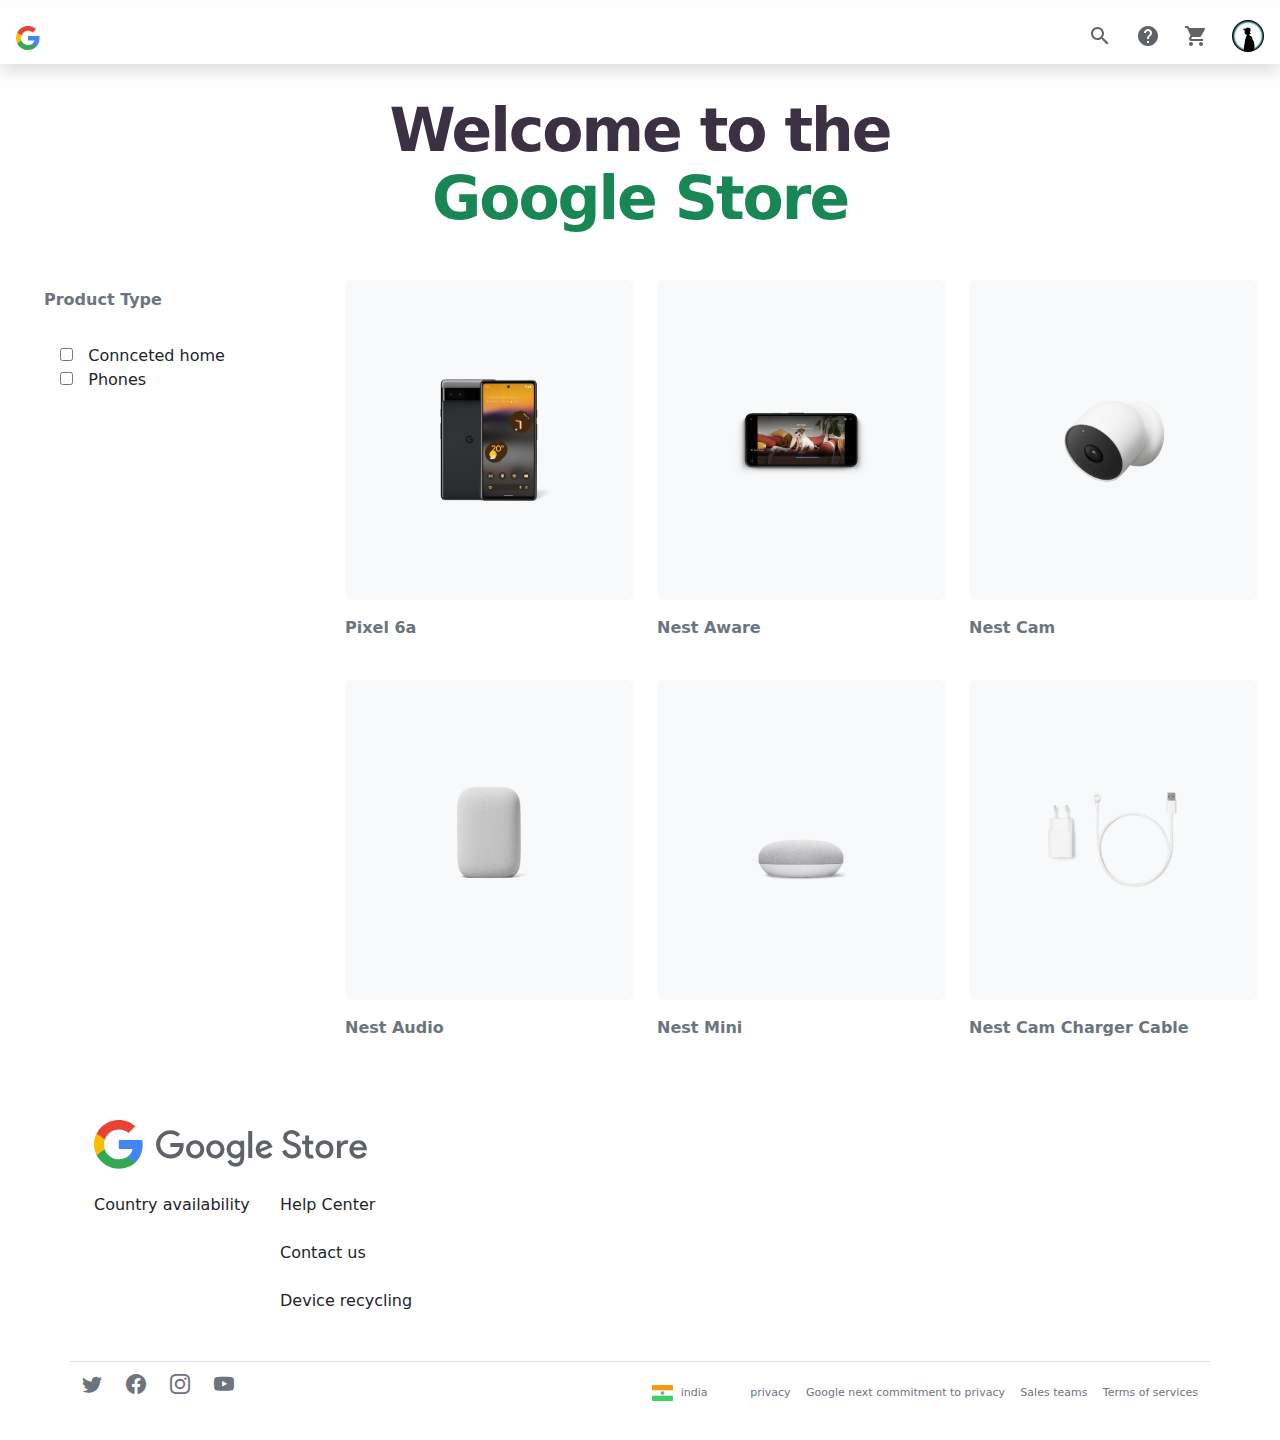
<file: index.html>
<!DOCTYPE html>
<html lang="en">

<head>
    <meta charset="UTF-8">
    <meta http-equiv="X-UA-Compatible" content="IE=edge">
    <meta name="viewport" content="width=device-width, initial-scale=1.0">
    <title>Google Store for Google Made Devices & Accessories</title>
    <link rel="icon" href="./assets/favicon.png">
    <link rel="stylesheet" href="./css/bootstrap.css">
    <link rel="stylesheet" href="./css/style.css">
    <link rel="stylesheet" href="https://cdn.jsdelivr.net/npm/bootstrap-icons@1.3.0/font/bootstrap-icons.css">
    <script src="https://cdn.jsdelivr.net/npm/@popperjs/core@2.11.6/dist/umd/popper.min.js" integrity="sha384-oBqDVmMz9ATKxIep9tiCxS/Z9fNfEXiDAYTujMAeBAsjFuCZSmKbSSUnQlmh/jp3" crossorigin="anonymous"></script>
    <script src="./js/bootstrap.js"></script>
</head>

<body>

    <!-- Navigation  -->
    <nav class="navbar navbar-expand-lg bg-white fixed-top ">
        <div class="container-fluid shadow py-2 px-3">
            <a class="navbar-brand" href="#">
                <svg viewBox="0 0 24 24" class="google-logo">
                    <g class="">
                        <path fill="#4285F4"
                            d="M23.49 12.27c0-.79-.07-1.54-.19-2.27H12v4.51h6.47c-.29 1.48-1.14 2.73-2.4 3.58v3h3.86c2.26-2.09 3.56-5.17 3.56-8.82z">
                        </path>
                        <path fill="#34A853"
                            d="M12 24c3.24 0 5.95-1.08 7.93-2.91l-3.86-3c-1.08.72-2.45 1.16-4.07 1.16-3.13 0-5.78-2.11-6.73-4.96H1.29v3.09C3.26 21.3 7.31 24 12 24z">
                        </path>
                        <path fill="#FBBC05"
                            d="M5.27 14.29c-.25-.72-.38-1.49-.38-2.29s.14-1.57.38-2.29V6.62H1.29C.47 8.24 0 10.06 0 12s.47 3.76 1.29 5.38l3.98-3.09z">
                        </path>
                        <path fill="#EA4335"
                            d="M12 4.75c1.77 0 3.35.61 4.6 1.8l3.42-3.42C17.95 1.19 15.24 0 12 0 7.31 0 3.26 2.7 1.29 6.62l3.98 3.09c.95-2.85 3.6-4.96 6.73-4.96z">
                        </path>
                    </g>
                </svg>
            </a>

            <div class="d-flex gap-4 align-items-center">
                <svg viewBox="0 0 24 24" class="search" fill="rgb(95,99,104)">
                    <g class="">
                        <path
                            d="M15.5,14h-0.8l-0.3-0.3c1-1.1,1.6-2.6,1.6-4.2C16,5.9,13.1,3,9.5,3S3,5.9,3,9.5C3,13.1,5.9,16,9.5,16c1.6,0,3.1-0.6,4.2-1.6 l0.3,0.3v0.8l5,5l1.5-1.5L15.5,14z M9.5,14C7,14,5,12,5,9.5C5,7,7,5,9.5,5S14,7,14,9.5C14,12,12,14,9.5,14z">
                        </path>
                    </g>
                </svg>
                <svg viewBox="0 0 24 24" fill="rgb(95,99,104)" class="qustion">
                    <g class="">
                        <path
                            d="M12 2C6.48 2 2 6.48 2 12s4.48 10 10 10 10-4.48 10-10S17.52 2 12 2zm1 17h-2v-2h2v2zm2.07-7.75l-.9.92C13.45 12.9 13 13.5 13 15h-2v-.5c0-1.1.45-2.1 1.17-2.83l1.24-1.26c.37-.36.59-.86.59-1.41 0-1.1-.9-2-2-2s-2 .9-2 2H8c0-2.21 1.79-4 4-4s4 1.79 4 4c0 .88-.36 1.68-.93 2.25z">
                        </path>
                    </g>
                </svg>

                <svg viewBox="0 0 24 24" fill="rgb(95,99,104)" class="cart">
                    <g class="">
                        <path
                            d="M7,18c-1.1,0-2,0.9-2,2s0.9,2,2,2s2-0.9,2-2S8.1,18,7,18z M1,4h2l3.6,7.6L5.2,14C5.1,14.3,5,14.7,5,15c0,1.1,0.9,2,2,2h12 v-2H7.4c-0.1,0-0.2-0.1-0.2-0.2c0,0,0-0.1,0-0.1L8.1,13h7.4c0.8,0,1.4-0.4,1.7-1l3.6-6.5C21,5.3,21,5.2,21,5c0-0.6-0.4-1-1-1H5.2 L4.8,3.1C4.5,2.5,3.8,2,3,2H1V4z M17,18c-1.1,0-2,0.9-2,2s0.9,2,2,2s2-0.9,2-2S18.1,18,17,18z">
                        </path>
                    </g>
                </svg>
                <img class="profile rounded-circle" src="./assets/profile.jpg" alt="">
            </div>
        </div>
    </nav>
    <br>

    <!-- main -->
    <div class="container mt-5 text-center py-4 ">
        <h1 class=" heading ">Welcome to the <br>
            <span class="text-success">Google Store</span>
        </h1>
    </div>

    <!-- section -->

    <div class="container-fluid px-2 ">
        <div class="row">
            <div class="col-sm-12 col-lg-3 col-xl-3 col-xxl-3 bg-body-light py-4 px-5">
                <p class="fw-bold text-secondary">Product Type 
                    <a  data-bs-toggle="collapse"  href="#multiCollapseExample1" role="button" aria-expanded="false" aria-controls="multiCollapseExample1" 
                    class="bi bi-arrow-down"></a></p>

                <form class="collapse multi-collapse  " id="multiCollapseExample1">
                    
                    <div class="card card-body hide-lg w-100 h-25 ">
                        <input type="checkbox"> &nbsp; Connceted home <br>
                        <input type="checkbox"> &nbsp; Phones <br>
                        <input type="submit" class="btn btn-outline-dark text-secondary" value="Apply">
                      </div>
                </form>
                <div class="card card-body hide w-100 h-25">
                    <input type="checkbox"> &nbsp; Connceted home <br>
                    <input type="checkbox"> &nbsp; Phones
                  </div>
            </div>
            <div class="col-sm-12 col-lg-9 col-xl-9 col-xxl-9 py-3 d-flex flex-wrap gap-4 justify-content-center list-item">

              <a href="./pages/pixel.html">
                <div class="card-outline">
                    <div class="card bg-body-tertiary ">
                        <img src="./assets/pixel.png" class="card-img-top" alt="pixel">
                    </div>
                    <p class="fw-bold text-secondary pt-3">Pixel 6a</p>
                </div>
              </a>

                <div class="card-outline">
                <div class="card bg-body-tertiary ">
                    <img src="./assets/pixel-1.png" class="card-img-top" alt="pixel">
                </div>
                <p class="fw-bold text-secondary pt-3">Nest Aware</p>
            </div>

            <div class="card-outline">
                <div class="card bg-body-tertiary ">
                    <img src="./assets/nest aware.png" class="card-img-top" alt="pixel">
                </div>
                <p class="fw-bold text-secondary pt-3">Nest Cam</p>
            </div>

            <div class="card-outline">
                <div class="card bg-body-tertiary">
                    <img src="./assets/nest audio.png" class="card-img-top" alt="pixel">
                </div>
                <p class="fw-bold text-secondary pt-3">Nest Audio</p>
            </div>

            <div class="card-outline">
                <div class="card bg-body-tertiary">
                    <img src="./assets/nest mini.png" class="card-img-top" alt="pixel">
                </div>
                <p class="fw-bold text-secondary pt-3">Nest Mini</p>
            </div>
            
            <div class="card-outline">
                <div class="card bg-body-tertiary">
                    <img src="./assets/charger.png" class="card-img-top" alt="pixel">
                </div>
                <p class="fw-bold text-secondary pt-3">Nest Cam Charger Cable</p>
            </div>

            </div>
        </div>
    </div>



    <!-- section 2  -->

    <div class="container h-100  px-4 py-5">
        <div class="row">
            <div class="col-12 mb-4">
        <svg viewBox="0 0 867 155" class="w-25"><g class=""><g fill="#5F6368"><path d="M865.7 108c-2.4 4.3-5.8 8-9.9 10.7-4.3 2.9-9.5 4.3-15.8 4.3-3.9 0-7.8-.7-11.4-2.2-3.4-1.4-6.5-3.5-9.1-6.1-2.6-2.7-4.6-5.8-6-9.3-2.8-7.4-2.9-15.6-.1-23.1 1.3-3.4 3.2-6.6 5.7-9.3 2.5-2.7 5.5-4.9 8.8-6.4 3.6-1.6 7.5-2.4 11.5-2.4 3.9-.1 7.8.7 11.4 2.1 3.2 1.4 6.1 3.4 8.5 6 2.4 2.7 4.2 5.8 5.3 9.2 1.3 3.8 1.9 7.8 1.7 11.8 0 1-.1 2-.2 2.9h-42.3c.2 2.4.8 4.7 1.9 6.9 1 1.8 2.3 3.5 3.9 4.8 1.5 1.3 3.3 2.2 5.1 2.8 1.8.6 3.6.9 5.5.9 3.2.1 6.3-.8 8.9-2.6 2.3-1.7 4.3-3.9 5.7-6.4l10.9 5.4zm-11.6-21.3c-.2-1.3-.6-2.6-1.1-3.8-.6-1.4-1.5-2.7-2.6-3.8-1.3-1.3-2.8-2.3-4.5-3-2.1-.9-4.4-1.3-6.7-1.2-3.4-.1-6.7 1.1-9.3 3.2-2.6 2.2-4.5 5.2-5.2 8.6h29.4zM670.7 76.9h-9.6V66h9.6V49.3H683V66h13.4v10.9H683v24.9c0 1.3.1 2.5.4 3.8.2 1 .7 2 1.3 2.9 1.2 1.4 2.9 2.2 4.8 2.2.9 0 1.9-.1 2.8-.3.7-.2 1.4-.5 2.1-.8l3.8 10.9c-1.6.6-3.2 1.1-4.9 1.4-1.9.4-3.8.5-5.8.5-2.4 0-4.7-.4-6.9-1.2-1.9-.8-3.7-1.9-5.2-3.4-3.2-3.2-4.8-7.7-4.8-13.3l.1-27.6zM732.1 64.2c3.9 0 7.8.7 11.4 2.2 3.4 1.4 6.4 3.4 9 6.1 2.6 2.7 4.6 5.8 5.9 9.2 2.8 7.4 2.8 15.7 0 23.1-1.3 3.4-3.3 6.6-5.9 9.2-2.6 2.6-5.6 4.7-9 6.1-7.4 2.9-15.5 2.9-22.9 0-3.4-1.4-6.4-3.4-9-6.1-2.6-2.7-4.6-5.8-5.9-9.2-2.8-7.4-2.8-15.7 0-23.1 1.3-3.4 3.3-6.6 5.9-9.2 2.6-2.6 5.6-4.7 9-6.1 3.7-1.5 7.6-2.2 11.5-2.2zm0 46.6c2.1 0 4.1-.4 6-1.2 1.9-.8 3.7-2 5.2-3.4 1.6-1.6 2.8-3.4 3.6-5.5 1.8-4.8 1.8-10 0-14.8-.8-2.1-2-3.9-3.6-5.5-1.5-1.5-3.2-2.6-5.2-3.4a15.6 15.6 0 00-12 0c-1.9.8-3.7 2-5.2 3.4-1.6 1.6-2.8 3.4-3.6 5.5-1.8 4.8-1.8 10 0 14.8.8 2.1 2 3.9 3.6 5.5 1.5 1.5 3.2 2.6 5.2 3.4 1.9.7 3.9 1.2 6 1.2zM771.7 66h11.8v8.3h.7c.7-1.5 1.6-2.8 2.8-4 1.2-1.2 2.5-2.3 3.9-3.2 1.5-.9 3-1.6 4.6-2.1 1.5-.5 3.1-.8 4.7-.8s3.1.1 4.6.5c1.3.4 2.5.9 3.7 1.5l-4.1 11.1c-.8-.3-1.6-.5-2.4-.7-1.2-.2-2.4-.3-3.7-.3-1.9 0-3.8.4-5.6 1.2-1.7.8-3.2 2-4.4 3.4-1.3 1.5-2.3 3.2-3 5.1-.7 2-1.1 4.1-1.1 6.2v28.2h-12.5V66zM609.5 116.2c2.7 2 5.8 3.5 9 4.5 6.5 2 13.5 2 20.1.1 3.4-.9 6.5-2.5 9.3-4.5 2.8-2.1 5.1-4.8 6.8-7.8 1.9-3.5 2.8-7.4 2.7-11.4.1-3.3-.5-6.6-1.7-9.7-1.1-2.7-2.8-5.2-4.8-7.3-2.1-2.2-4.6-4-7.3-5.4-3-1.6-6.1-2.9-9.3-4l-5.5-2c-4.1-1.3-7.9-3.1-11.4-5.5-2.6-1.8-4.1-4.8-4.1-8 0-1.6.4-3.2 1.2-4.5.8-1.4 1.9-2.6 3.1-3.6 1.4-1.1 3-1.9 4.6-2.3 1.8-.6 3.7-.8 5.7-.8s4.1.3 6 1c1.6.6 3.1 1.5 4.5 2.5 1.2 1 2.3 2.2 3.1 3.5.6 1 1.2 2.1 1.6 3.2l11.4-4.8c-.7-1.9-1.7-3.7-2.7-5.4-1.4-2.2-3.1-4.1-5.2-5.8-2.4-1.9-5.1-3.4-7.9-4.4-3.5-1.2-7.2-1.8-11-1.7-3.7 0-7.4.6-10.9 1.9-3.1 1.1-6 2.9-8.5 5.1-2.3 2.1-4.2 4.6-5.5 7.4-1.3 2.8-2 5.9-2 9-.1 3.1.6 6.1 1.8 8.9 1.2 2.5 2.8 4.7 4.8 6.6 2 1.9 4.2 3.5 6.6 4.8 2.3 1.3 4.7 2.3 7.2 3.2l5.5 2c2.8 1 5.5 2.1 8.2 3.4 2 .9 3.9 2.1 5.6 3.6 1.4 1.2 2.4 2.6 3.2 4.2.7 1.6 1 3.4 1 5.1 0 2-.4 3.9-1.4 5.6-.9 1.6-2.1 3-3.5 4.1-1.5 1.1-3.2 2-5.1 2.5-2 .5-4 .8-6 .8-2.4 0-4.7-.4-6.9-1.3-2-.9-3.9-2.1-5.5-3.6-1.7-1.5-3.1-3.3-4.1-5.3-1-1.9-1.8-3.8-2.4-5.9L597.6 99c1 3.5 2.6 6.8 4.6 9.8 2 2.9 4.5 5.4 7.3 7.4z"></path></g><g fill="#5F6368"><path d="M242.7 122.2c-24.8 0-45.7-20.2-45.7-45s20.9-45 45.7-45c11.5-.2 22.6 4.3 30.8 12.4l-8.7 8.7c-5.9-5.7-13.9-8.9-22.2-8.8-18.1 0-32.3 14.6-32.3 32.7s14.2 32.7 32.3 32.7c11.7 0 18.4-4.7 22.7-9 3.5-3.5 5.8-8.6 6.7-15.5h-29.4V73.2H284c.5 2.5.7 5.1.7 7.7 0 9.2-2.5 20.6-10.6 28.8-7.9 8.1-18 12.5-31.4 12.5zM350.2 93.2c.1 15.9-12.8 28.9-28.7 29-15.9.1-28.9-12.8-29-28.7v-.3c-.1-15.9 12.8-28.9 28.7-29 15.9-.1 28.9 12.8 29 28.7v.3zm-12.6 0c0-10.4-7.5-17.6-16.2-17.6s-16.2 7.1-16.2 17.6c0 10.3 7.5 17.6 16.2 17.6s16.2-7.2 16.2-17.6zM414.2 93.2c.1 15.9-12.8 28.9-28.7 29-15.9.1-28.9-12.8-29-28.7v-.3c-.1-15.9 12.8-28.9 28.7-29 15.9-.1 28.9 12.8 29 28.7v.3zm-12.6 0c0-10.4-7.5-17.6-16.2-17.6s-16.2 7.1-16.2 17.6c0 10.3 7.5 17.6 16.2 17.6s16.2-7.2 16.2-17.6zM476.9 66v52c0 21.4-12.6 30.2-27.6 30.2-11.2.1-21.4-6.7-25.7-17.1l11.1-4.6c2 4.7 6.8 10.3 14.6 10.3 9.6 0 15.5-5.9 15.5-17v-4.2h-.4c-2.9 3.5-8.3 6.6-15.3 6.6-14.5 0-27.8-12.6-27.8-28.9 0-16.4 13.3-29.1 27.8-29.1 6.9 0 12.4 3.1 15.3 6.5h.4V66h12.1zm-11.2 27.3c0-10.2-6.8-17.7-15.5-17.7-8.8 0-16.1 7.5-16.1 17.7 0 10.1 7.4 17.4 16.1 17.4 8.7.1 15.5-7.3 15.5-17.4zM502.5 35.3v85.2h-12.7V35.3h12.7zM556.7 102.8l9.9 6.6c-5.4 8.1-14.5 12.9-24.1 12.8-16.5 0-28.8-12.7-28.8-29 0-17.2 12.4-29 27.3-29 15 0 22.4 12 24.8 18.4l1.3 3.3-38.7 16c3 5.8 7.6 8.8 14 8.8s11-3.1 14.3-7.9zm-30.4-10.4l25.9-10.8c-1.4-3.6-5.7-6.1-10.8-6.1-6.5 0-15.5 5.7-15.1 16.9z"></path></g><path d="M154.5 79c.1-5.3-.5-10.6-1.7-15.8h-74v28.6h43.4c-.9 7.2-5.6 17.8-16.1 25v18.9H131c14.8-13.4 23.5-33.2 23.5-56.7z" fill="#4285F4"></path><path d="M78.8 154.5c21.3 0 39.1-6.9 52.2-18.7l-24.9-18.9c-6.6 4.6-15.6 7.8-27.3 7.8-20.3 0-38.3-12.9-44.9-32.1H8.4V112c13.7 26.1 40.8 42.6 70.4 42.5z" fill="#34A853"></path><path d="M33.9 92.5c-3.4-9.9-3.4-20.6 0-30.5V42.6H8.4a75.07 75.07 0 000 69.3l25.5-19.4z" fill="#FBBC04"></path><path d="M78.8 29.9c14.8 0 24.7 6.3 30.4 11.5l22.3-21.2C117.9 7.7 100.1 0 78.8 0 49.2-.1 22.1 16.3 8.4 42.6L33.9 62c6.6-19.2 24.6-32.1 44.9-32.1z" fill="#EA4335"></path></g></svg>

            </div>
            <div class="col-12 col-xl-2 col-lg-2 col-md-12  mb-4 ">
                <a href="#" class="text-decoration-none text-dark ">Country availability</a>
            </div>
            <div class=" col-12 col-xl-2 col-lg-2 col-md-12 col-sm-12  d-flex flex-column gap-4 ">
                <a class="text-decoration-none text-dark" href="#">Help Center</a>
                <a class="text-decoration-none text-dark" href="#">Contact us</a>
                <a class="text-decoration-none text-dark" href="#">Device recycling</a>
            </div>
        </div>
    </div>


    <!-- footer -->
    <div class="container border-top pt-2 pb-4 fs-5 text-secondary">
        <div class="row">
            <div class="col-lg-6 col-xl-6 col-md-12 mb-3 d-flex gap-4 ">
                <i class="bi bi-twitter "></i>
                <i class="bi bi-facebook"></i>
                <i class="bi bi-instagram"></i>
                <i class="bi bi-youtube"></i>
            </div>
            <div class="col-lg-6 col-xl-6 col-md-12  d-flex justify-content-between align-items-center footer">
                <div class="d-flex gap-2">
                    <img src="./assets/india.png" class="w-25" alt="" style="object-fit: contain;">
                    india</div>
                <div >privacy</div>
                <div >Google next commitment to privacy</div>
                <div >Sales teams</div>
                <div >Terms of services</div>
            </div>
        </div>
    </div>


</body>

</html>
</file>
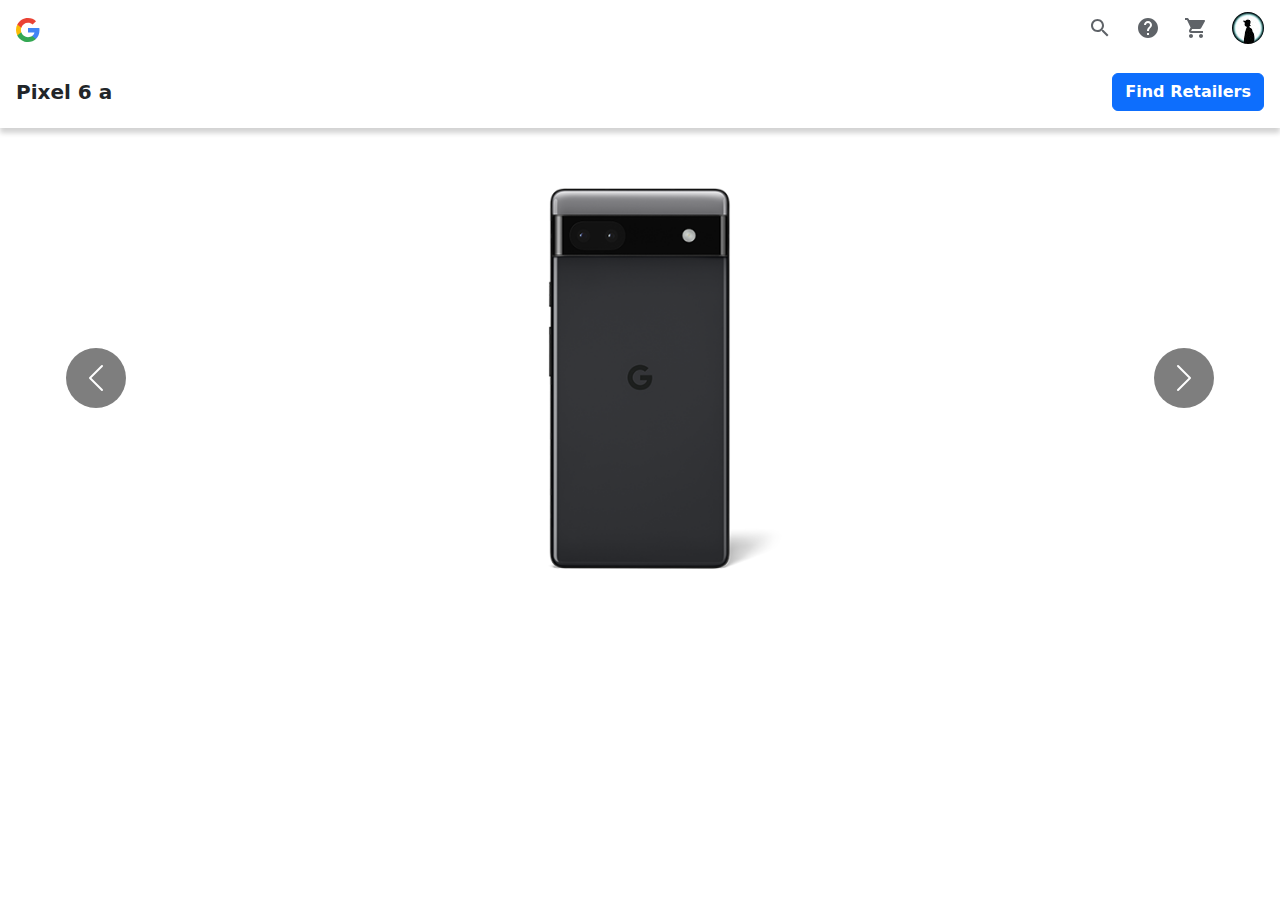
<file: pages/pixel.html>
<!DOCTYPE html>
<html lang="en">
<head>
    <meta charset="UTF-8">
    <meta http-equiv="X-UA-Compatible" content="IE=edge">
    <meta name="viewport" content="width=device-width, initial-scale=1.0">
    <title>Document</title>
    <link rel="icon" href="../assets/favicon.png">
    <link rel="stylesheet" href="../css/bootstrap.css">
    <link rel="stylesheet" href="../css/style.css">
    <link rel="stylesheet" href="https://cdn.jsdelivr.net/npm/bootstrap-icons@1.3.0/font/bootstrap-icons.css">
   
    <script src="../js/bootstrap.js"></script>
</head>
<body>
    
    <!-- Navigation  -->
    <nav class="navbar navbar-expand-lg bg-white p-0  ">
        <div class="container-fluid shadow py-2 px-3">
            <a class="navbar-brand" href="#">
                <svg viewBox="0 0 24 24" class="google-logo">
                    <g class="">
                        <path fill="#4285F4"
                            d="M23.49 12.27c0-.79-.07-1.54-.19-2.27H12v4.51h6.47c-.29 1.48-1.14 2.73-2.4 3.58v3h3.86c2.26-2.09 3.56-5.17 3.56-8.82z">
                        </path>
                        <path fill="#34A853"
                            d="M12 24c3.24 0 5.95-1.08 7.93-2.91l-3.86-3c-1.08.72-2.45 1.16-4.07 1.16-3.13 0-5.78-2.11-6.73-4.96H1.29v3.09C3.26 21.3 7.31 24 12 24z">
                        </path>
                        <path fill="#FBBC05"
                            d="M5.27 14.29c-.25-.72-.38-1.49-.38-2.29s.14-1.57.38-2.29V6.62H1.29C.47 8.24 0 10.06 0 12s.47 3.76 1.29 5.38l3.98-3.09z">
                        </path>
                        <path fill="#EA4335"
                            d="M12 4.75c1.77 0 3.35.61 4.6 1.8l3.42-3.42C17.95 1.19 15.24 0 12 0 7.31 0 3.26 2.7 1.29 6.62l3.98 3.09c.95-2.85 3.6-4.96 6.73-4.96z">
                        </path>
                    </g>
                </svg>
            </a>

            <div class="d-flex gap-4 align-items-center">
                <svg viewBox="0 0 24 24" class="search" fill="rgb(95,99,104)">
                    <g class="">
                        <path
                            d="M15.5,14h-0.8l-0.3-0.3c1-1.1,1.6-2.6,1.6-4.2C16,5.9,13.1,3,9.5,3S3,5.9,3,9.5C3,13.1,5.9,16,9.5,16c1.6,0,3.1-0.6,4.2-1.6 l0.3,0.3v0.8l5,5l1.5-1.5L15.5,14z M9.5,14C7,14,5,12,5,9.5C5,7,7,5,9.5,5S14,7,14,9.5C14,12,12,14,9.5,14z">
                        </path>
                    </g>
                </svg>
                <svg viewBox="0 0 24 24" fill="rgb(95,99,104)" class="qustion">
                    <g class="">
                        <path
                            d="M12 2C6.48 2 2 6.48 2 12s4.48 10 10 10 10-4.48 10-10S17.52 2 12 2zm1 17h-2v-2h2v2zm2.07-7.75l-.9.92C13.45 12.9 13 13.5 13 15h-2v-.5c0-1.1.45-2.1 1.17-2.83l1.24-1.26c.37-.36.59-.86.59-1.41 0-1.1-.9-2-2-2s-2 .9-2 2H8c0-2.21 1.79-4 4-4s4 1.79 4 4c0 .88-.36 1.68-.93 2.25z">
                        </path>
                    </g>
                </svg>

                <svg viewBox="0 0 24 24" fill="rgb(95,99,104)" class="cart">
                    <g class="">
                        <path
                            d="M7,18c-1.1,0-2,0.9-2,2s0.9,2,2,2s2-0.9,2-2S8.1,18,7,18z M1,4h2l3.6,7.6L5.2,14C5.1,14.3,5,14.7,5,15c0,1.1,0.9,2,2,2h12 v-2H7.4c-0.1,0-0.2-0.1-0.2-0.2c0,0,0-0.1,0-0.1L8.1,13h7.4c0.8,0,1.4-0.4,1.7-1l3.6-6.5C21,5.3,21,5.2,21,5c0-0.6-0.4-1-1-1H5.2 L4.8,3.1C4.5,2.5,3.8,2,3,2H1V4z M17,18c-1.1,0-2,0.9-2,2s0.9,2,2,2s2-0.9,2-2S18.1,18,17,18z">
                        </path>
                    </g>
                </svg>
                <img class="profile rounded-circle" src="../assets/profile.jpg" alt="">
            </div>
        </div>
    </nav>


    <!-- Product Bar  -->
    <nav class="navbar navbar-expand-lg bg-white" style=" box-shadow: 0px 5px 5px 0px lightgrey;">
        <div class="container-fluid  py-2 px-3">
            <a class="navbar-brand fw-bold text-dark" href="#">
                Pixel 6 a
            </a>

            <div class="d-flex gap-4 align-items-center">
               <button class="btn btn-primary fw-bold">Find Retailers</button>
            </div>
        </div>
    </nav>


<!-- Product image -->

<!-- Carousel -->
<div id="demo" class="carousel slide" data-bs-ride="carousel" data-interval="1000">

    <!-- Indicators/dots -->
    <div class="carousel-indicators">
      <button type="button" data-bs-target="#demo" data-bs-slide-to="0" class="active"></button>
      <button type="button" data-bs-target="#demo" data-bs-slide-to="1"></button>
      <button type="button" data-bs-target="#demo" data-bs-slide-to="2"></button>
    </div>
    
    <!-- The slideshow/carousel -->
    <div class="carousel-inner" >
      <div class="carousel-item active">
        <img src="../assets/Pixel 6a/1.webp" alt="Los Angeles" class="d-block">
      </div>
      <div class="carousel-item">
        <img src="../assets/Pixel 6a/2.png" alt="Chicago" class="d-block">
      </div>
      <div class="carousel-item">
        <img src="../assets/Pixel 6a/3.webp" alt="New York" class="d-block">
      </div>
    </div>
    
    <!-- Left and right controls/icons -->
    <button class="carousel-control-prev" type="button" data-bs-target="#demo" data-bs-slide="prev">
      <span class="carousel-control-prev-icon "></span>
    </button>
    <button class="carousel-control-next" type="button" data-bs-target="#demo" data-bs-slide="next">
      <span class="carousel-control-next-icon"></span>
    </button>
  </div>
  












    <script src="https://code.jquery.com/jquery-3.2.1.slim.min.js" integrity="sha384-KJ3o2DKtIkvYIK3UENzmM7KCkRr/rE9/Qpg6aAZGJwFDMVNA/GpGFF93hXpG5KkN" crossorigin="anonymous"></script>
    <script src="https://cdn.jsdelivr.net/npm/@popperjs/core@2.11.6/dist/umd/popper.min.js" integrity="sha384-oBqDVmMz9ATKxIep9tiCxS/Z9fNfEXiDAYTujMAeBAsjFuCZSmKbSSUnQlmh/jp3" crossorigin="anonymous"></script>
</body>
</html>
</file>
<file: css/style.css>
a{
    text-decoration: none;
}

.google-logo, .search ,.cart,.qustion{
    width: 24px;
    height: 24px;
}
.profile{
    width: 32px;
    height: 32px;
}
.heading {
    color:#3c3043;
    font-size: 60px;
    font-weight: 600;
    line-height: 68px;
    letter-spacing: -2px;
}


.card{
    width: 18rem;
    height: 20rem;
    border: none;
    display: flex;
    align-items: center;
    justify-content: center;
    cursor: pointer; 
}

.card img{
    transform: scale(0.5);
    transition: transform 0.3s;
}
.card img:hover{
    transform: scale(0.8);
}




.bg-body-light a{
    display: none;
}
.hide{
    display: block;
    text-align: justify;
}

.hide-lg{
    display: none;
}

.footer{
    font-size: 11px;
}




/* Carousel  */

.carousel-inner{
    width: 500px;
    height: 500px;
    margin: auto;
}

.carousel-item img{
   width:100%;
   height: 100%;
}

.carousel-control-prev::before,
.carousel-control-next::before{
    content: '';
    width: 30px;
    height: 30px;
    background: #000;
    position: absolute;
    z-index:-1;
    padding:30px;
    border-radius: 50%;
}




















@media screen and (max-width:1200px) {
    .card{
        padding: 80px 7%;
    }
}

@media screen and (max-width:992px) {
    .bg-body-light{
        text-align: center;
        background-color:rgba(211, 211, 211,0.2) ;
    }
    
    .bg-body-light a{
        display: block;
    }
    .hide{
        display: none;
    }
    .hide-lg{
        display: block;
        text-align: justify;
    }
}
@media screen and (max-width:768px) {
    .heading {
        font-size: 40px;
        line-height: 45px;
    }
    .card{
        padding: 10px 2%;
    }
}
@media screen and (max-width:520px) {
    .card{
        padding: 10px ;
    }
    .carousel-inner{
        width: 300px;
        height: 300px;
        margin: auto;

    }
    
}

@media screen and (max-width:360px) {
    /* .card{
    width: 20rem;
    height: 20rem;
    } */
}
</file>
